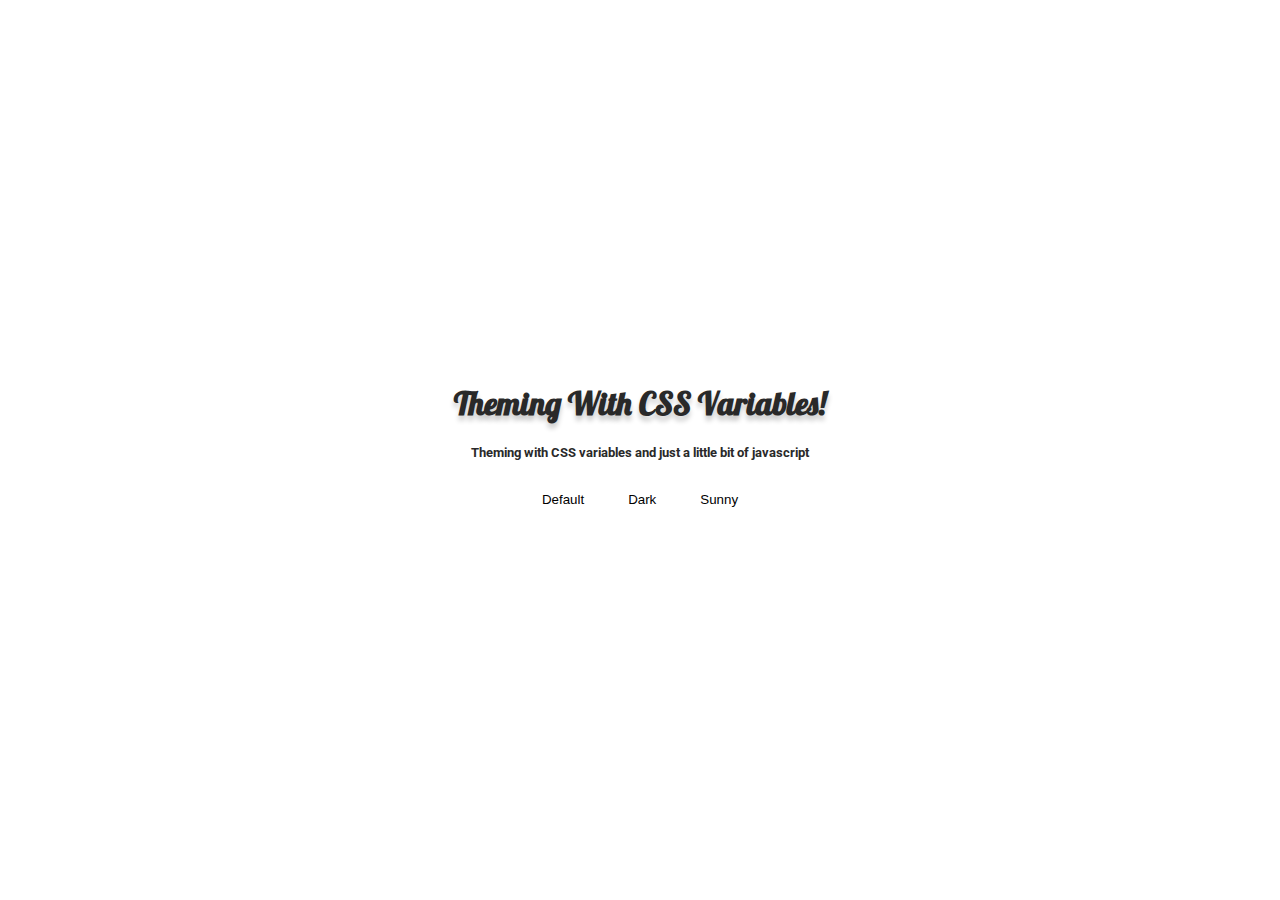
<file: 1 - theming-with-css-variables/index.html>
<!DOCTYPE html>
<html lang="en">

<head>
    <meta charset="UTF-8">
    <meta name="viewport" content="width=device-width, initial-scale=1.0">
    <meta http-equiv="X-UA-Compatible" content="ie=edge">

    <link href="https://fonts.googleapis.com/css?family=Lobster|Roboto" rel="stylesheet">
    <link rel="stylesheet" href="./css/style.css">

    <title>Theming With CSS Variables!</title>
</head>

<body>
    <main>
        <h1>Theming With CSS Variables!</h1>
        <h5>Theming with CSS variables and just a little bit of javascript</h3>
            <div id="theme-buttons-area">
                <button type="button" class="theme-button" data-theme="default">Default</button>
                <button type="button" class="theme-button" data-theme="dark">Dark</button>
                <button type="button" class="theme-button" data-theme="sunny">Sunny</button>
            </div>
    </main>
    <script src="./js/script.js"></script>
</body>

</html>
</file>
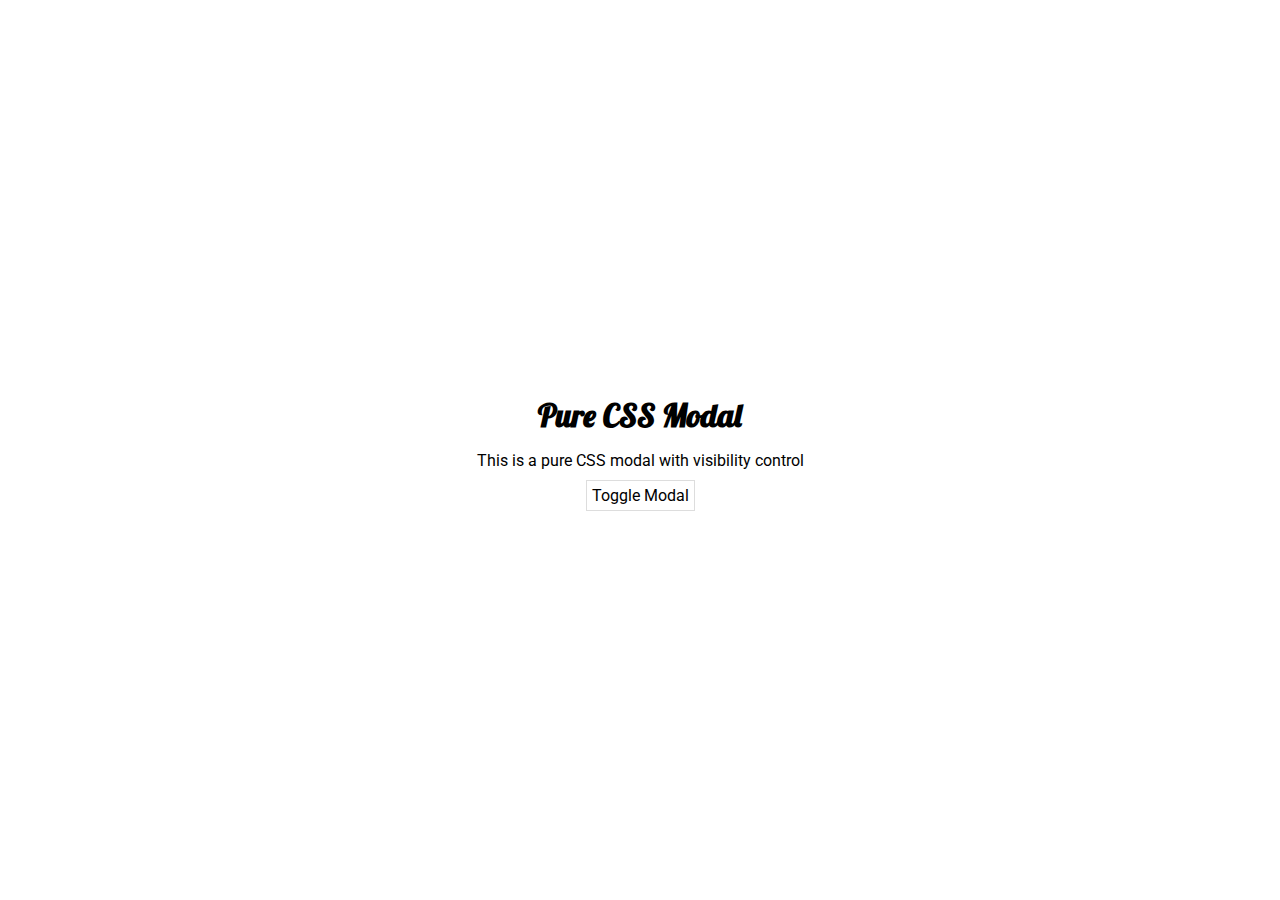
<file: 2 - pure-css-modal/index.html>
<!DOCTYPE html>
<html lang="en">

<head>
    <meta charset="UTF-8">
    <meta name="viewport" content="width=device-width, initial-scale=1.0">
    <meta http-equiv="X-UA-Compatible" content="ie=edge">

    <link href="https://fonts.googleapis.com/css?family=Roboto|Lobster" rel="stylesheet">

    <link rel="stylesheet" href="./css/style.css">

    <title>Pure CSS Modal</title>
</head>

<body>
    <!-- This is the main page content -->
    <main>
        <h1>Pure CSS Modal</h1>
        <p>
            This is a pure CSS modal with visibility control
        </p>
        <div class="button-area">
            <label class="toggle-modal-button" for="modal-visibility-control">
                Toggle Modal
            </label>
        </div>
    </main>

    <!-- This is the modal -->
    <div class="modal">
        <input type="checkbox" name="" id="modal-visibility-control">
        <div class="modal-content">
            <div class="modal-header">
                <h3>Modal title here</h3>
                <label for="modal-visibility-control">
                    <span class="close-button">&#x2715</span>
                </label>
            </div>
            <div class="modal-body">
                <h5>Here is the modal content</h5>
                <p>
                    Lorem ipsum dolor sit amet consectetur adipisicing elit. Eaque dolorem nesciunt, ipsum
                    necessitatibus odio deleniti laboriosam
                    exercitationem quos quo maxime doloremque minima iusto vero consectetur cum laborum recusandae
                    saepe
                    eligendi.
                </p>
            </div>
            <div class="modal-footer">
                <label class="toggle-modal-button close-modal-button" for="modal-visibility-control">
                    Close
                </label>
            </div>
        </div>
    </div>
</body>

</html>
</file>
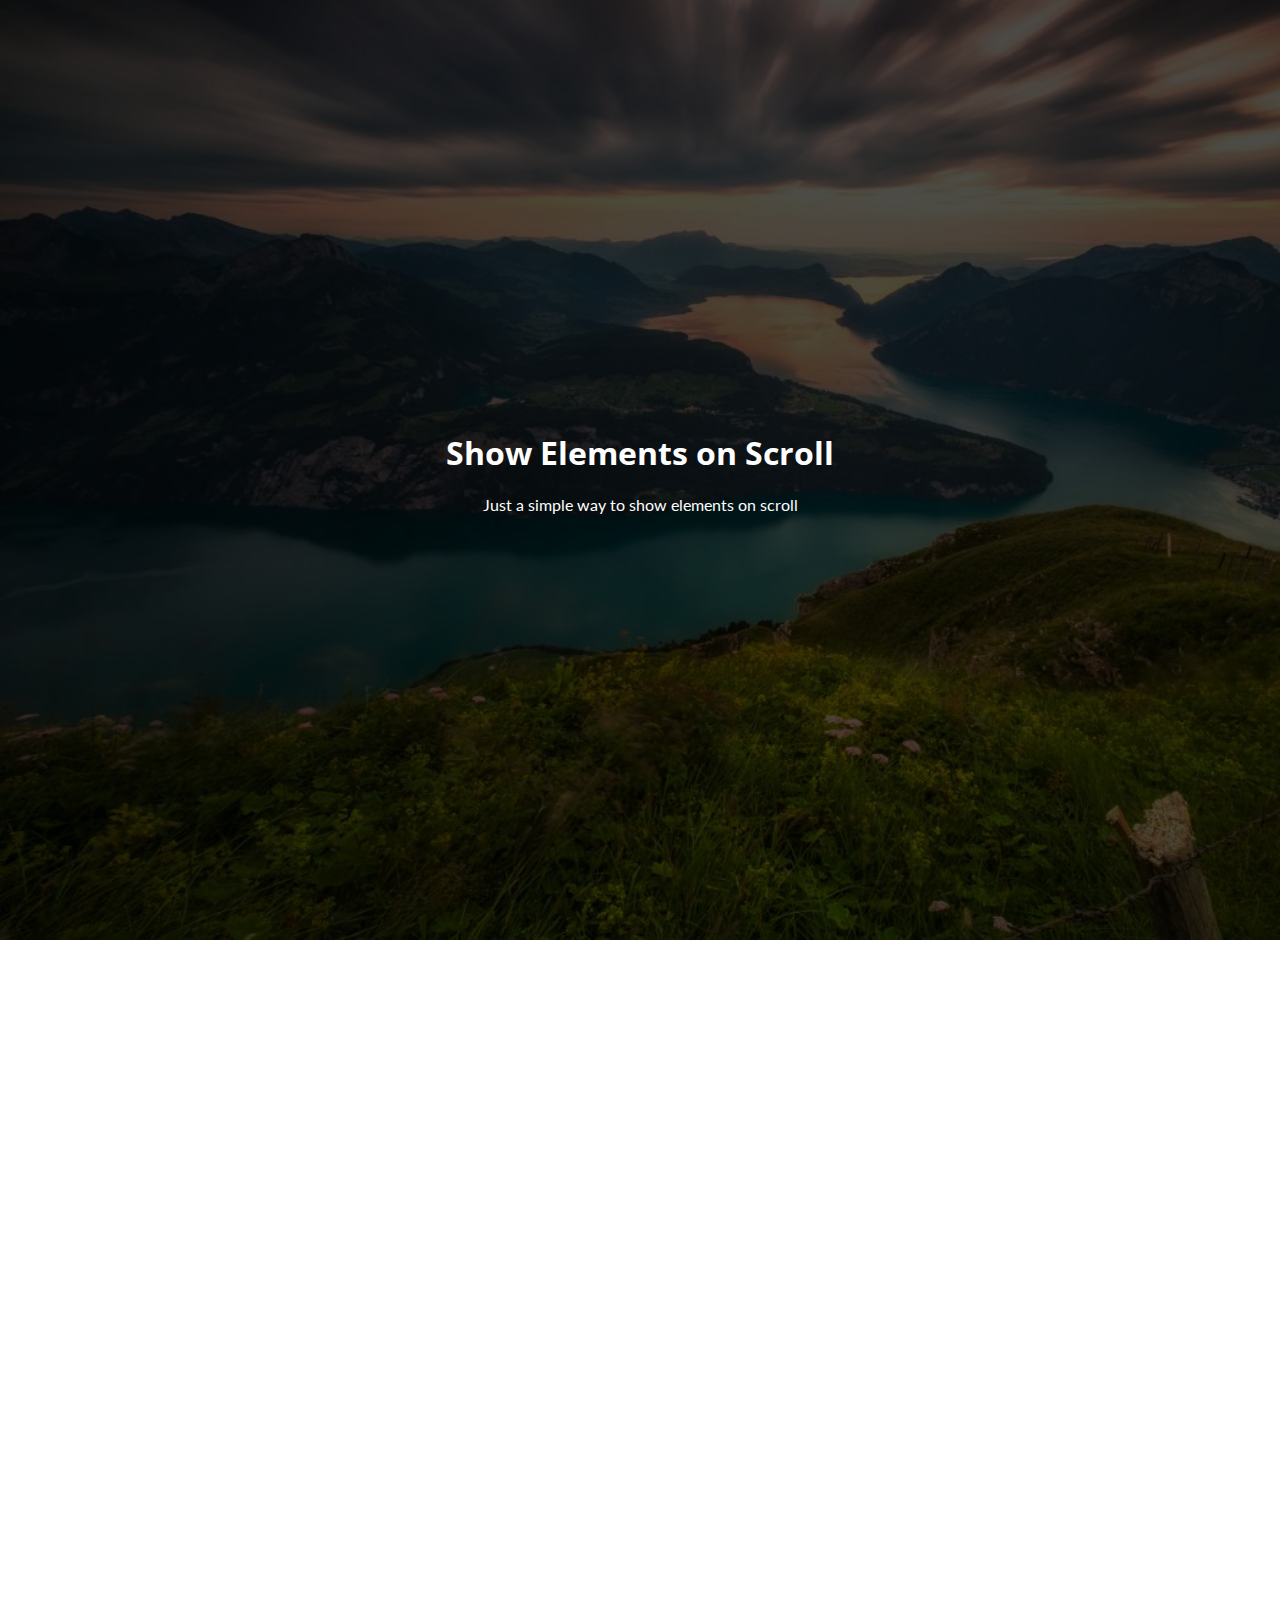
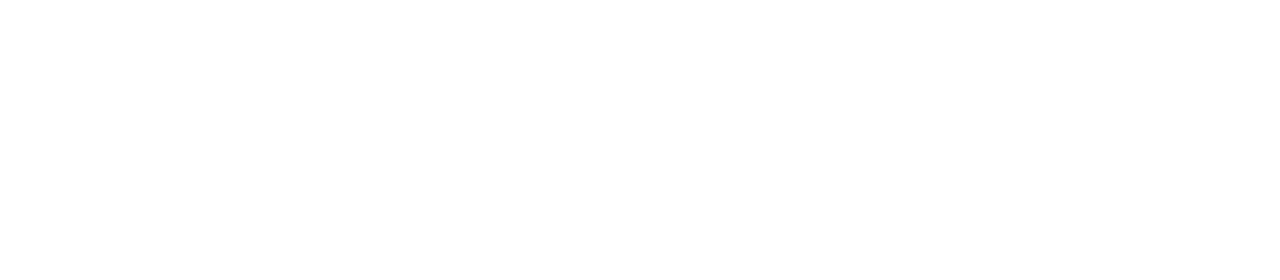
<file: 3 - show-elements-on-scroll/index.html>
<!DOCTYPE html>
<html lang="en">

<head>
    <meta charset="UTF-8">
    <meta name="viewport" content="width=device-width, initial-scale=1.0">
    <meta http-equiv="X-UA-Compatible" content="ie=edge">

    <link href="https://fonts.googleapis.com/css?family=Lato|Open+Sans" rel="stylesheet">

    <link rel="stylesheet" href="./css/style.css">

    <title>Show Elements On Scroll</title>
</head>

<body>
    <header class="overlayed">
        <div class="center-screen show-on-scroll">
            <h1>Show Elements on Scroll</h1>
            <p>
                Just a simple way to show elements on scroll
            </p>
        </div>
    </header>
    <main>
        <div class="articles-area">
            <article class="show-on-scroll">
                <h3>Lorem ipsum dolor sit.</h3>
                <p>
                    Lorem, ipsum dolor sit amet consectetur adipisicing elit. Earum repudiandae reiciendis rem? Debitis
                    minima exercitationem
                    veniam corporis quia a. Saepe nostrum officiis labore dolore repellat alias minima velit
                    dignissimos possimus!
                </p>
            </article>
            <article class="show-on-scroll">
                <h3>Lorem ipsum dolor sit amet.</h3>
                <p>
                    Lorem ipsum, dolor sit amet consectetur adipisicing elit. A cum, vero delectus dicta quaerat
                    expedita perspiciatis cupiditate
                    libero accusamus nostrum totam? Quae, illum harum exercitationem voluptatem amet saepe! Est, earum.
                </p>
            </article>
        </div>
    </main>

    <script src="./js/script.js"></script>
</body>

</html>
</file>
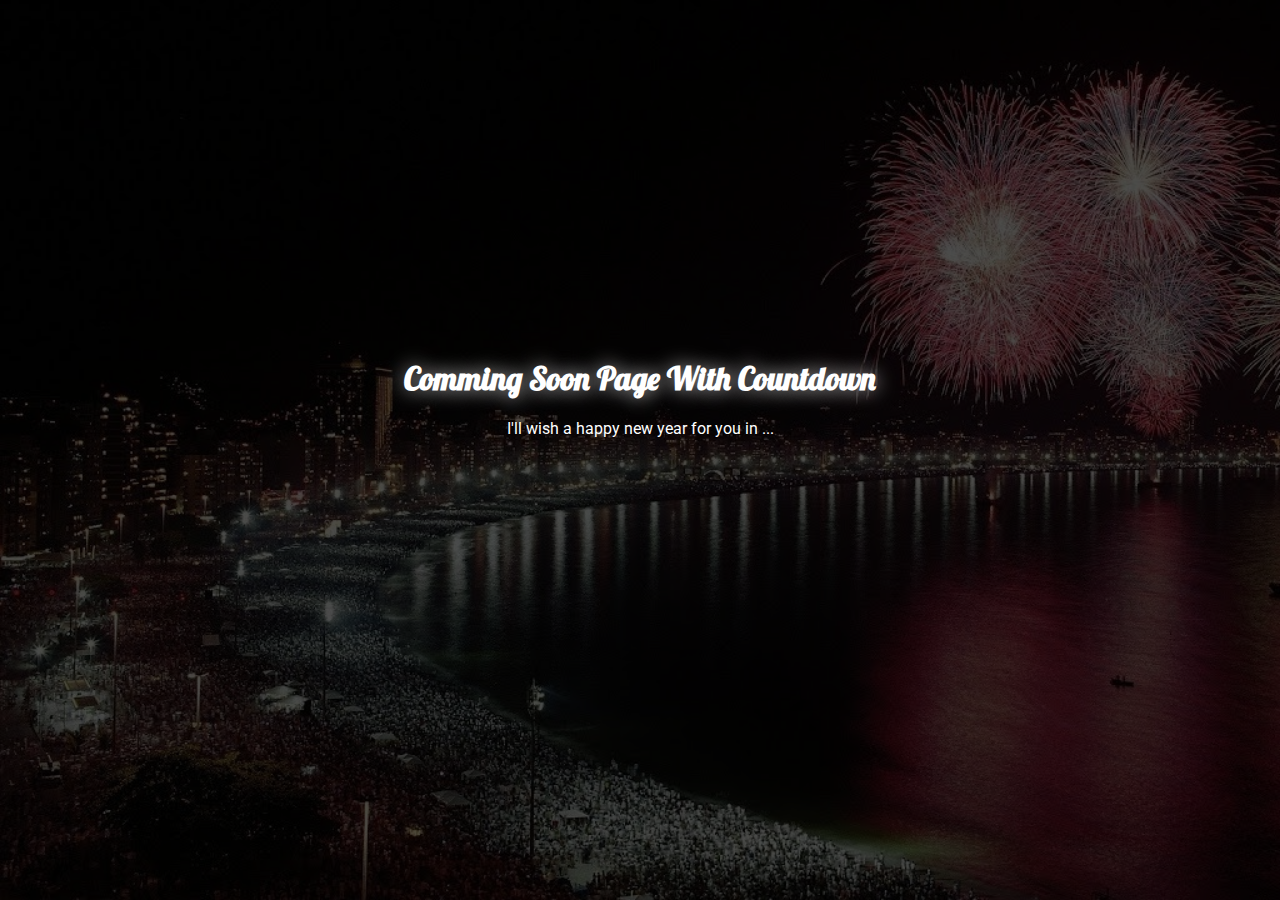
<file: 4 - comming-soon-page-with-countdown/index.html>
<!DOCTYPE html>
<html lang="en">

<head>
    <meta charset="UTF-8">
    <meta name="viewport" content="width=device-width, initial-scale=1.0">
    <meta http-equiv="X-UA-Compatible" content="ie=edge">

    <link rel="stylesheet" href="./css/styles.css">

    <link href="https://fonts.googleapis.com/css?family=Roboto|Lobster" rel="stylesheet">

    <title>Comming Soon Page With Countdown</title>
</head>

<body>
    <main>
        <h1>Comming Soon Page With Countdown</h1>
        <p>
            I'll wish a happy new year for you in ...
        </p>
        <div id="countdown">
            <div class="countdown-item days">0</div>
            <div class="countdown-item hours">0</div>
            <div class="countdown-item minutes">0</div>
            <div class="countdown-item seconds">0</div>
        </div>
    </main>

    <script src="./js/ls-countdown.js"></script>
    <script src="./js/script.js"></script>
</body>

</html>
</file>
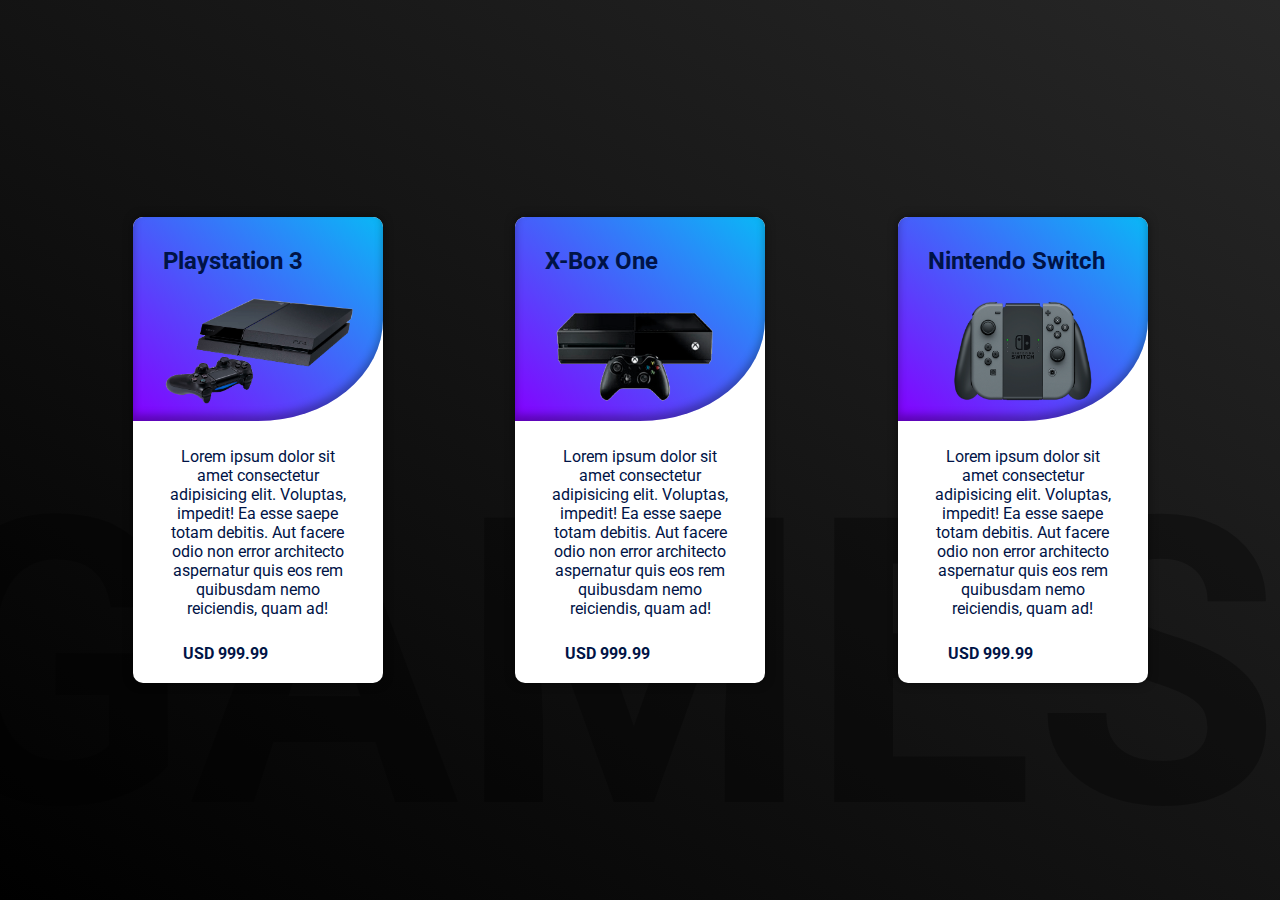
<file: 5 - pure-css-animated-product-card/index.html>
<!DOCTYPE html>
<html lang="en">

<head>
    <meta charset="UTF-8">
    <meta name="viewport" content="width=device-width, initial-scale=1.0">
    <meta http-equiv="X-UA-Compatible" content="ie=edge">

    <link href="https://fonts.googleapis.com/css?family=Roboto" rel="stylesheet">
    <link rel="stylesheet" href="./css/style.css">
    <title>Pure CSS Animated Product Card</title>
</head>

<body>
    <main>
        <div class="card">
            <div class="card-header">
                <h2>Playstation 3</h2>
                <img src="./images/product1.png" alt="Product photo">
            </div>
            <div class="card-body">
                <p>
                    Lorem ipsum dolor sit amet consectetur adipisicing elit. Voluptas, impedit! Ea esse saepe totam
                    debitis. Aut facere odio non error architecto aspernatur quis eos rem quibusdam nemo reiciendis,
                    quam ad!
                </p>
                <div class="card-price">
                    USD 999.99
                </div>
            </div>
        </div>
        <div class="card">
            <div class="card-header">
                <h2>X-Box One</h2>
                <img src="./images/product2.png" alt="Product photo">
            </div>
            <div class="card-body">
                <p>
                    Lorem ipsum dolor sit amet consectetur adipisicing elit. Voluptas, impedit! Ea esse saepe totam
                    debitis. Aut facere odio non error architecto aspernatur quis eos rem quibusdam nemo reiciendis,
                    quam ad!
                </p>
                <div class="card-price">
                    USD 999.99
                </div>
            </div>
        </div>
        <div class="card">
            <div class="card-header">
                <h2>Nintendo Switch</h2>
                <img src="./images/product3.png" alt="Product photo">
            </div>
            <div class="card-body">
                <p>
                    Lorem ipsum dolor sit amet consectetur adipisicing elit. Voluptas, impedit! Ea esse saepe totam
                    debitis. Aut facere odio non error architecto aspernatur quis eos rem quibusdam nemo reiciendis,
                    quam ad!
                </p>
                <div class="card-price">
                    USD 999.99
                </div>
            </div>
        </div>
    </main>
</body>

</html>
</file>
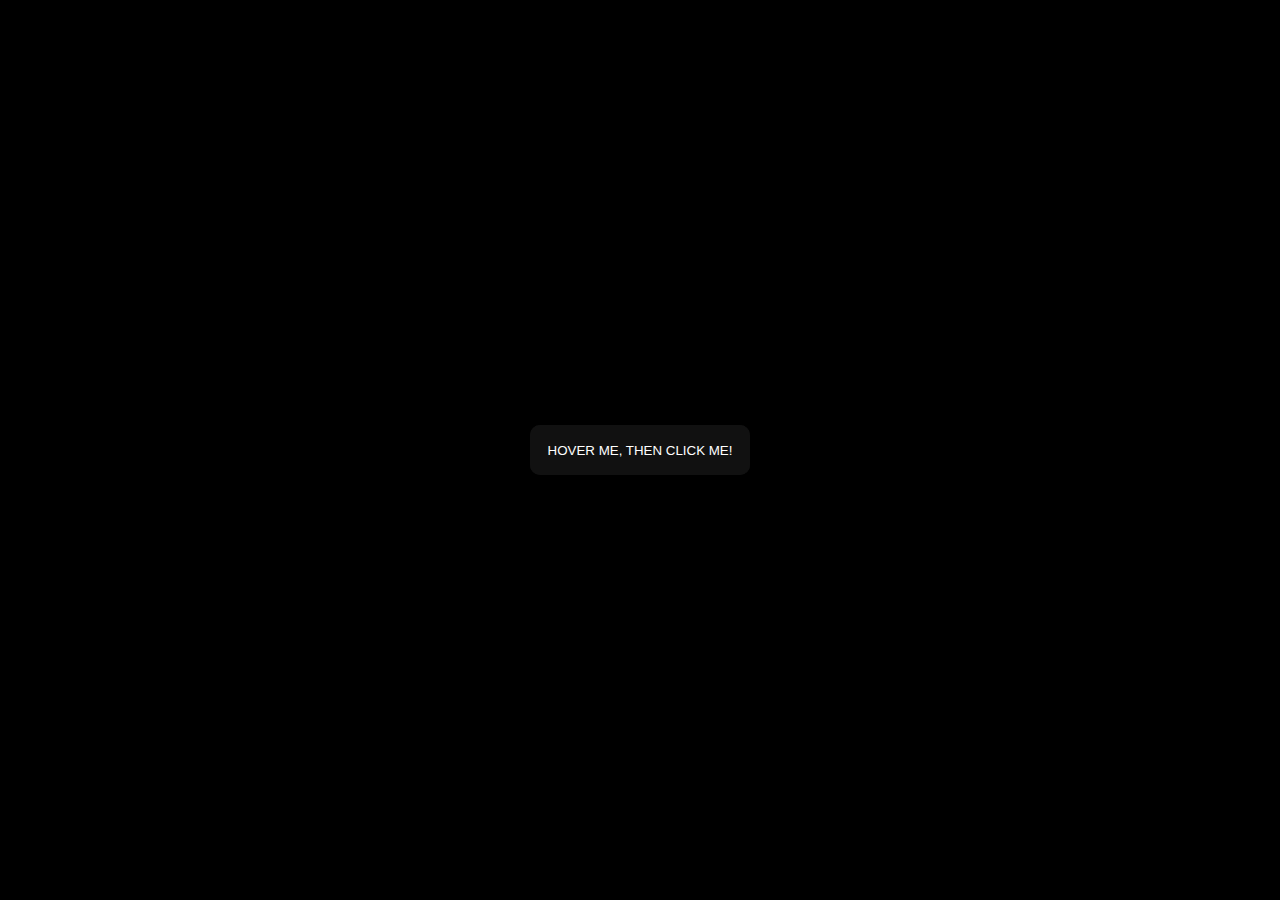
<file: 6 - pure-css-button-hover-glow-effect/index.html>
<!DOCTYPE html>
<html lang="en">

<head>
    <meta charset="UTF-8">
    <meta name="viewport" content="width=device-width, initial-scale=1.0">
    <meta http-equiv="X-UA-Compatible" content="ie=edge">

    <link href="https://fonts.googleapis.com/css?family=Roboto" rel="stylesheet">
    <link rel="stylesheet" href="./css/style.css">

    <title>Pure CSS Button Hover Glow Effect</title>
</head>

<body>
    <button class="glow-on-hover" type="button">HOVER ME, THEN CLICK ME!</button>
</body>

</html>
</file>
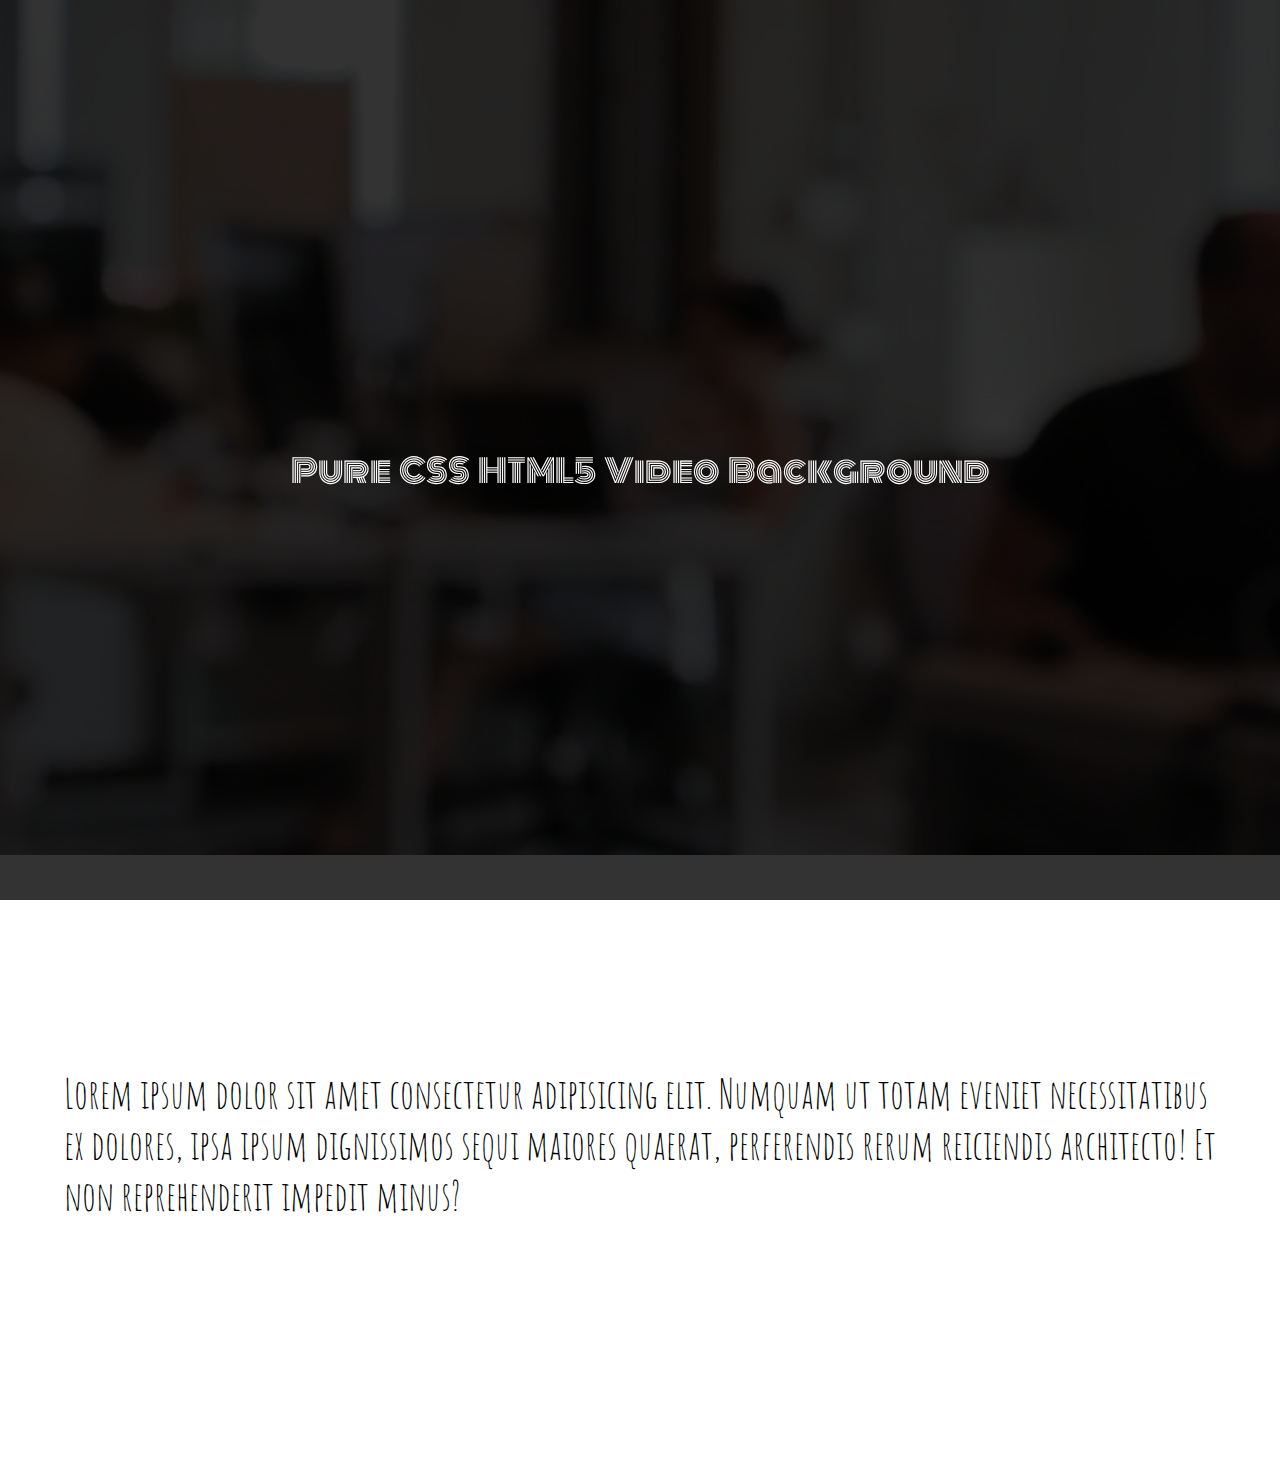
<file: 7 - pure-css-html5-background-video/index.html>
<!DOCTYPE html>
<html lang="en">

<head>
    <meta charset="UTF-8">
    <meta name="viewport" content="width=device-width, initial-scale=1.0">
    <meta http-equiv="X-UA-Compatible" content="ie=edge">

    <link href="https://fonts.googleapis.com/css?family=Amatic+SC|Monoton" rel="stylesheet">
    <link rel="stylesheet" href="./css/style.css">

    <title>Pure CSS HTML5 Video Background</title>
</head>

<body>
    <header>
        <!-- MUST HAVE MUTED TOGETHER WITH AUTOPLAY, OTHERWISE IT WON'T PLAY -->
        <video class="video-background" src="./videos/video.mp4" autoplay loop muted></video>
        <div class="title">
            <h1>Pure CSS HTML5 Video Background</h1>
        </div>
    </header>
    <main>
        <p>
            Lorem ipsum dolor sit amet consectetur adipisicing elit. Numquam ut totam eveniet necessitatibus ex
            dolores, ipsa ipsum dignissimos sequi maiores quaerat, perferendis rerum reiciendis architecto! Et non
            reprehenderit impedit minus?
        </p>
    </main>
    <footer>
        <p>
            &copy; copywrite Coding Pills
        </p>
    </footer>
</body>

</html>
</file>
<file: 1 - theming-with-css-variables/css/style.css>
/* Here we'll put our global scoped css variables */
:root {
    /* Default theme colors */
    --default-theme-background-color: #fff;
    --default-theme-color: #292929;

    /* Dark theme colors */
    --dark-theme-background-color: #292929;
    --dark-theme-color: #000;

    /* Sunny theme colors */
    --sunny-theme-background-color: #cccc00;
    --sunny-theme-color: #913500;

    /* Commom variables */
    /* How you can see, we can put another things besides colors inside the variables */
    --commom-shadow: 0 5px 5px rgba(0,0,0,.2);
}

html,
body {
    /* 
        Here is an exemple how to use the css variables
    */
    background-color: var(--default-theme-background-color);
    color: var(--default-theme-color);
    padding: 0;
    margin: 0;
    width: 100%;
    height: 100%;
    font-family: 'Roboto';
    overflow: hidden;
    transition: background-color .3s ease-in-out;
    display: flex;
    justify-content: center;
}

main {
    width: 50%;
    left: 50%;
    text-align: center;
    align-items: center;
    display: flex;
    flex-direction: column;
    justify-content: center;
}

button.theme-button {
    background-color: transparent;
    border: none;
    cursor: pointer;
    padding: 10px 20px;
    transition: all .3s ease-in-out;
    outline: none;
}

button.theme-button:hover {
    box-shadow: var(--commom-shadow);
    transform: translateY(-2px);
}

main h1 {
    font-family: 'Lobster';
    text-shadow: var(--commom-shadow);
    margin: 0;
}

body[theme="dark"] {
    background-color: var(--dark-theme-background-color);
    color: var(--dark-theme-color);
    font-family: var(--dark-font-family);
}

body[theme="sunny"] {
    background-color: var(--sunny-theme-background-color);
    color: var(--sunny-theme-color);
}
</file>
<file: 2 - pure-css-modal/css/style.css>
html,
body {
    padding: 0;
    margin: 0;
    font-family: Roboto;
    animation: showBody .5s ease-in-out;
    width: 100%;
    height: 100%;
    display: flex;
    justify-content: center;
}

main {
    left: 50%;
    top: 50%;
    text-align: center;
    display: flex;
    flex-direction: column;
    justify-content: center;
}

main h1 {
    font-family: Lobster;
    margin: 0;
}

.toggle-modal-button {
    border: 1px solid #ddd;
    background: transparent;
    padding: 5px;
    outline: none;
    cursor: pointer;
    transition: background-color .3s ease-in-out;
}

.toggle-modal-button:hover {
    background-color: #f2f2f2;
}

.modal input#modal-visibility-control {
    display: none;
}

input#modal-visibility-control:checked + .modal-content {    
    transform: translate(-50%, -50%);
    opacity: 1;
}

.modal-content {
    background-color: #fff;
    position: absolute;
    left: 50%;
    top: 50%;
    transform: translate(-50%, -150%);
    width: 50%;
    border: 1px solid #ddd;
    box-shadow: 0 0 8px rgba(0,0,0,.1);
    color: #444;
    opacity: 0;
    transition: all .5s ease-in-out;
}

.modal .modal-header {
    padding: 0 10px;
    position: relative;
    border-bottom: 1px solid #ddd;
}

.modal span.close-button {
    position: absolute;
    right: 10px;
    top: 0;
    cursor: pointer;
    color: #aaa;
}

.modal .modal-body {
    padding: 0 10px;
}

.modal .modal-footer {
    padding: 10px;
    text-align: right;
    border-top: 1px solid #ddd;
}

.modal .modal-footer .close-modal-button {
    padding: 5px 15px;
}
</file>
<file: 3 - show-elements-on-scroll/css/style.css>
html,
body {
    padding: 0;
    margin: 0;
    font-family: 'Lato';
    display: flex;
    flex-direction: column;
    width: 100%;
    justify-content: center;
}

h1, h3 {
    font-family: 'Open Sans';
}

.center-screen {
    text-align: center;
    position: relative;
    align-self: center;
}

.overlayed:before {
    content: '';
    background-color: rgba(0,0,0,.7);
    width: 100%;
    height: 100%;
    position: absolute;
    top: 0;
    left: 0;
    z-index: 1;
    padding: 20px 0;
}

header {
    background: url('../images/wallpaper.png');
    background-size: cover;
}

main,
header {
    height: 100vh;
    padding: 20px 20%;
    display: flex;
    flex-direction: row;
    justify-content: center;
}

header div {
    color: #fff;
    z-index: 2;
}

article {
    margin-top: 150px;
    margin-bottom: 150px;
}

.show-on-scroll {
    opacity: 0;
    transition: all 1.5s ease-in-out;
}

.show-on-scroll.is-visible {
    opacity: 1;
}
</file>
<file: 4 - comming-soon-page-with-countdown/css/styles.css>
html, body {
    padding: 0;
    margin: 0;
    width: 100%;
    height: 100%;
    overflow: hidden;
    font-family: 'Roboto', Arial, sans-serif;
    background-image: url('../images/background.jpg');
    color: #fff;
    display: flex;
    justify-content: center;
    background-repeat: no-repeat;
    background-size: cover;
}

body::after {
    content: ' ';
    position: absolute;
    top: 0;
    left: 0;
    width: 100%;
    height: 100%;
    z-index: 1;
    background-color: rgba(0,0,0,.7);
}

main {
    width: 70%;
    position: relative;
    text-align: center;
    z-index: 2;
    justify-content: center;
    align-self: center;
}

h1 {
    font-family: 'Lobster', Arial, sans-serif;
    text-shadow: 0 0 20px rgba(255,255,255,.7);
}

#countdown {
    display: flex;
    justify-content: center;
    flex-wrap: wrap;
}

.countdown-item {
    font-size: 20px;
    border-radius: 50%;
    text-align: center;
    width:100px;
    height: 100px;
    line-height: 100px;
    position: relative;
    opacity: 0;
    margin: 5px;
}

.countdown-item.show {
    animation: fadein 2s forwards;
}

.countdown-item::before {
    position: absolute;
    content: ' ';
    width: 100px;
    height: 100px;
    border-radius: 50%;
    background-color: #fff;
    left: 0;
    top: 0;
    opacity: .1;
}

.countdown-item.days {
    animation-delay: 1s;
}

.countdown-item.hours {
    animation-delay: 1.5s;
}

.countdown-item.minutes {
    animation-delay: 2s;
}

.countdown-item.seconds {
    animation-delay: 2.5s;
}

.countdown-item.days::after {
    content: attr(data-days);
}

.countdown-item.hours::after {
    content: attr(data-hours);
}

.countdown-item.minutes::after {
    content: attr(data-minutes);
}

.countdown-item.seconds::after {
    content: attr(data-seconds);
}

@keyframes fadein {
    from { opacity: 0; }
    to { opacity: 1; }
}
</file>
<file: 5 - pure-css-animated-product-card/css/style.css>
html,
body {
    padding: 0;
    margin: 0;
    width: 100%;
    height: 100vh;
    font-family: 'Roboto';
    background-image: linear-gradient(to right top, #000000, #272727);
}

body::after {
    content: 'GAMES';
    font-weight: 700;
    font-size: 400px;
    position: absolute;
    right: 0;
    bottom: 0;
    z-index: 0;
    opacity: .3;
}

main {
    width: 100%;
    height: 100vh;
    display: flex;
    flex-direction: row;
    flex-wrap: wrap;
    justify-content: space-evenly;
}

.card {
    flex-direction: column;
    width: 250px;
    color: #001346;
    background-color: #fff;
    align-self: center;
    box-shadow: 0 0 10px rgba(0,0,0,.5);
    cursor: pointer;
    border-radius: 10px;
    margin: 10px 0;
    z-index: 1;
}

.card-header {
    background-image: linear-gradient(to left bottom, #0ab8f6, #8500ff);
    border-radius: 10px 10px 50% 0;
    box-shadow: 0 -6px 8px rgba(0,0,0,.3) inset;
    padding: 10px 30px;
}

.card-header h2 {
    transition: all .3s cubic-bezier(1, 0, 0, 1);
}

.card-header img {
    width: 100%;
    transition: all .3s cubic-bezier(1, 0, 0, 1);
}

.card-body {    
    padding: 10px 30px;
}

.card-body p {
    text-align: center;
    transition: all .3s cubic-bezier(1, 0, 0, 1);
}

.card-price {    
    padding: 10px 20px;
    font-weight: 700;
    transition: all .3s cubic-bezier(1, 0, 0, 1);
}

.card:hover {
    color: #9a3200;
}

.card:hover .card-header {
    background-image: linear-gradient(to right top, #fb0000, #ffbc00);
}

.card:hover .card-header h2 {
    text-shadow: 40px 25px 5px rgba(0,0,0,.2);
    transform: translate(-50px, -30px) scale(1.2);
}

.card:hover .card-header img {
    filter: drop-shadow(-40px 20px 7px rgba(0,0,0,.3));
    transform: translate(50px, -25px) scale(1.1);
}

.card:hover .card-body p {
    transform: translateY(-5px) scale(1.2);
    text-shadow: 0 5px 5px rgba(0,0,0,.3);
}

.card:hover .card-body .card-price {
    transform: translate(-50px, 20px) scale(1.2);
    text-shadow: 30px -15px 5px rgba(0,0,0,.5);
}
</file>
<file: 6 - pure-css-button-hover-glow-effect/css/style.css>
html,
body {
    margin: 0;
    padding: 0;
    width: 100%;
    height: 100vh;
    display: flex;
    flex-direction: row;
    justify-content: center;
    align-items: center;
    background: #000;
}

.glow-on-hover {
    width: 220px;
    height: 50px;
    border: none;
    outline: none;
    color: #fff;
    background: #111;
    cursor: pointer;
    position: relative;
    z-index: 0;
    border-radius: 10px;
}

.glow-on-hover:before {
    content: '';
    background: linear-gradient(45deg, #ff0000, #ff7300, #fffb00, #48ff00, #00ffd5, #002bff, #7a00ff, #ff00c8, #ff0000);
    position: absolute;
    top: -2px;
    left:-2px;
    background-size: 400%;
    z-index: -1;
    filter: blur(5px);
    width: calc(100% + 4px);
    height: calc(100% + 4px);
    animation: glowing 20s linear infinite;
    opacity: 0;
    transition: opacity .3s ease-in-out;
    border-radius: 10px;
}

.glow-on-hover:active {
    color: #000
}

.glow-on-hover:active:after {
    background: transparent;
}

.glow-on-hover:hover:before {
    opacity: 1;
}

.glow-on-hover:after {
    z-index: -1;
    content: '';
    position: absolute;
    width: 100%;
    height: 100%;
    background: #111;
    left: 0;
    top: 0;
    border-radius: 10px;
}

@keyframes glowing {
    0% { background-position: 0 0; }
    50% { background-position: 400% 0; }
    100% { background-position: 0 0; }
}
</file>
<file: 7 - pure-css-html5-background-video/css/style.css>
html,
body {
    padding: 0;
    margin: 0;
    position: relative;
    width: 100%;
    overflow: auto;
    font-family: 'Amatic SC';
}

header {
    width: 100%;
    height: 100vh;
    text-align: center;
    position: absolute;
    z-index: 1;
}

header:after {
    content: '';
    position: absolute;
    top: 0;
    left: 0;
    width: 100%;
    height: 100vh;
    background: #000;
    opacity: .8;
    z-index: -1;
}

header .video-background {
    position: fixed;
    top: -25%;
    left: -30%;
    z-index: -1;
}

header .title {
    position: relative;
    top: 50%;
    transform: translateY(-50%);
}

header h1 {
    color: #fff;
    font-family: Monoton;
    word-spacing: 5px;
    font-weight: 100;
}

main {
    position: relative;
    margin-top: 100vh;
    background-color: #fff;
    z-index: 1;
    padding: 10% 5%;
}

main p {
    font-size: 40px;
}

footer {
    position: relative;
    padding: 10px;
    text-align: right;
    z-index: 1;
    color: #fff;
    font-size: 20px;
    font-weight: 700;
    font-family: Monoton;
    word-spacing: 5px;
    font-weight: 100;
}
</file>
